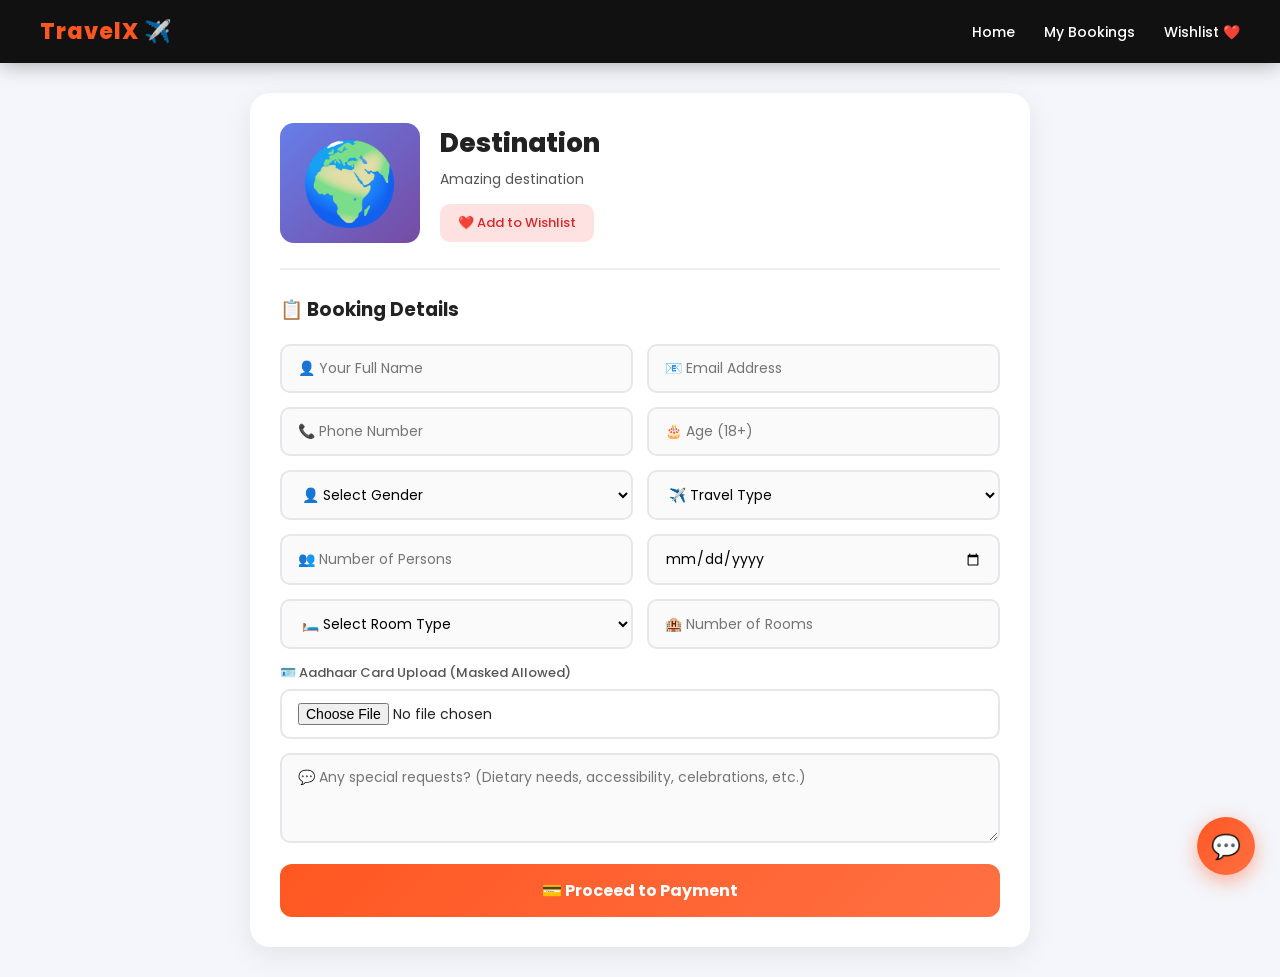
<file: form.html>
<!DOCTYPE html>
<html>
<head>
<title>Book Your Trip - TravelX</title>
<link rel="stylesheet" href="style.css">
<link href="https://fonts.googleapis.com/css2?family=Poppins:wght@300;400;500;600;700;800&display=swap" rel="stylesheet">
</head>
<body>

<!-- NAVBAR -->
<nav>
  <h2>TravelX ✈️</h2>
  <div class="nav-links">
    <a href="index.html">Home</a>
    <a href="mybookings.html">My Bookings</a>
    <a href="wishlist.html">Wishlist ❤️</a>
  </div>
</nav>

<div class="container">

  <div class="place-hero">
    <div class="place-hero-img" id="placeHero">
      <span id="placeIcon" style="font-size:80px;">🌍</span>
    </div>
    <div class="place-info">
      <h2 id="placeName">Loading...</h2>
      <p id="desc">Amazing destination awaits you</p>
      <h3 id="price" style="color:#ff5722;"></h3>
      <button class="wish-btn" onclick="addWishlist()">❤️ Add to Wishlist</button>
    </div>
  </div>

  <hr style="margin:25px 0;border:1px solid #eee;">

  <h3 style="margin-bottom:20px;">📋 Booking Details</h3>

  <form id="bookingForm" onsubmit="saveData(event)">

    <div class="form-row">
      <input type="text" id="name" placeholder="👤 Your Full Name" required>
      <input type="email" id="email" placeholder="📧 Email Address" required>
    </div>

    <div class="form-row">
      <input type="tel" id="phone" placeholder="📞 Phone Number" required pattern="[0-9]{10}" maxlength="10">
      <input type="number" id="age" placeholder="🎂 Age (18+)" required min="18" max="100">
    </div>

    <div class="form-row">
      <select id="gender" required>
        <option value="">👤 Select Gender</option>
        <option>Male</option>
        <option>Female</option>
        <option>Other</option>
      </select>
      <select id="travelType" required onchange="setPersons()">
        <option value="">✈️ Travel Type</option>
        <option>Solo</option>
        <option>Couple</option>
        <option>Family</option>
        <option>Friends</option>
      </select>
    </div>

    <div class="form-row">
      <input type="number" id="persons" placeholder="👥 Number of Persons" required min="1">
      <input type="date" id="date" required>
    </div>

    <div class="form-row">
      <select id="roomType" required>
        <option value="">🛏️ Select Room Type</option>
        <option>Single Bed (1 person)</option>
        <option>Double Bed (2 persons)</option>
        <option>2 Beds in One Room</option>
        <option>Luxury Room</option>
        <option>Suite</option>
      </select>
      <input type="number" id="rooms" placeholder="🏨 Number of Rooms" required min="1">
    </div>

    <div class="file-upload">
      <label>🪪 Aadhaar Card Upload (Masked Allowed)</label>
      <input type="file" id="aadhaar" accept="image/*,.pdf" required>
    </div>

    <textarea id="request" placeholder="💬 Any special requests? (Dietary needs, accessibility, celebrations, etc.)"></textarea>

    <div class="total-section" id="totalSection" style="display:none;">
      <div class="total-box">
        <span>Estimated Total</span>
        <span id="totalAmt" style="color:#ff5722;font-weight:700;font-size:20px;"></span>
      </div>
    </div>

    <button type="submit" class="submit-btn">💳 Proceed to Payment</button>

  </form>

</div>

<!-- PAYMENT POPUP -->
<div id="payment" class="payment-popup" style="display:none;">
  <div class="payment-box">
    <h3>🔒 Secure Payment</h3>
    <p id="payAmount" style="color:#ff5722;font-weight:600;font-size:18px;margin:10px 0;"></p>
    <hr style="margin-bottom:20px;">
    <p style="color:#666;margin-bottom:15px;">Enter Card Details</p>
    <input type="text" id="cardNum" placeholder="💳 Card Number (16 digits)" maxlength="19" oninput="formatCard(this)">
    <input type="text" id="expiry" placeholder="📅 Expiry MM/YY" maxlength="5" oninput="formatExpiry(this)">
    <input type="text" id="cvv" placeholder="🔐 CVV" maxlength="3" type="password">
    <input type="text" id="cardName" placeholder="👤 Name on Card">
    <div style="display:flex;gap:10px;">
      <button onclick="confirmPayment()" style="flex:1;">✅ Pay Now</button>
      <button onclick="document.getElementById('payment').style.display='none'" style="flex:1;background:#999;">❌ Cancel</button>
    </div>
  </div>
</div>

<!-- CHATBOT BUTTON -->
<button class="chat-btn" onclick="toggleChat()">💬</button>
<div id="chatbox" class="chatbox hidden">
  <div class="chat-header">
    <span>🤖 TravelX Assistant</span>
    <button onclick="toggleChat()">✕</button>
  </div>
  <div class="chat-body" id="chatBody">
    <div class="bot-msg">👋 Need help with your booking? Ask me!</div>
  </div>
  <div class="chat-footer">
    <input type="text" id="chatInput" placeholder="Ask me anything..." onkeydown="if(event.key==='Enter') sendMsg()">
    <button onclick="sendMsg()">➤</button>
  </div>
</div>

<script src="script.js"></script>
<script>
// Calculate total on persons/rooms change
document.getElementById('persons').addEventListener('input', updateTotal);
document.getElementById('rooms').addEventListener('input', updateTotal);

function updateTotal(){
  let price = parseInt(localStorage.getItem('selectedPrice') || 0);
  let persons = parseInt(document.getElementById('persons').value || 1);
  let rooms = parseInt(document.getElementById('rooms').value || 1);
  let total = price * persons;
  if(total > 0){
    document.getElementById('totalSection').style.display = 'block';
    document.getElementById('totalAmt').innerText = '₹' + total.toLocaleString('en-IN');
  }
}
</script>
</body>
</html>
</file>
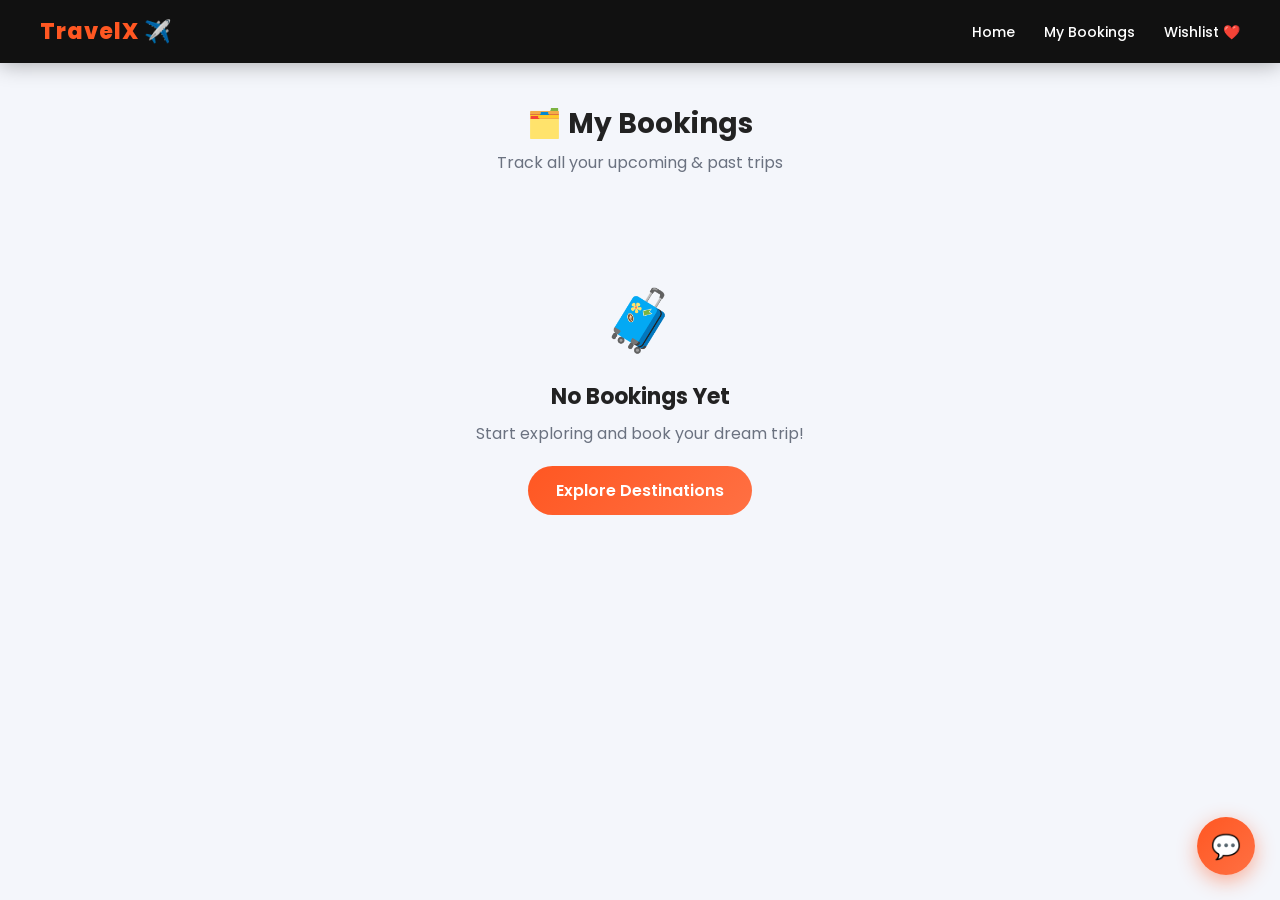
<file: mybookings.html>
<!DOCTYPE html>
<html>
<head>
<title>My Bookings - TravelX</title>
<link rel="stylesheet" href="style.css">
<link href="https://fonts.googleapis.com/css2?family=Poppins:wght@300;400;500;600;700;800&display=swap" rel="stylesheet">
</head>
<body>

<nav>
  <h2>TravelX ✈️</h2>
  <div class="nav-links">
    <a href="index.html">Home</a>
    <a href="mybookings.html">My Bookings</a>
    <a href="wishlist.html">Wishlist ❤️</a>
  </div>
</nav>

<div class="page-header">
  <h2>🗂️ My Bookings</h2>
  <p>Track all your upcoming & past trips</p>
</div>

<div class="list-container" id="bookings">
  <!-- Loaded by JS -->
</div>

<!-- CHATBOT BUTTON -->
<button class="chat-btn" onclick="toggleChat()">💬</button>
<div id="chatbox" class="chatbox hidden">
  <div class="chat-header">
    <span>🤖 TravelX Assistant</span>
    <button onclick="toggleChat()">✕</button>
  </div>
  <div class="chat-body" id="chatBody">
    <div class="bot-msg">👋 Hi! Need help managing your bookings?</div>
  </div>
  <div class="chat-footer">
    <input type="text" id="chatInput" placeholder="Ask me anything..." onkeydown="if(event.key==='Enter') sendMsg()">
    <button onclick="sendMsg()">➤</button>
  </div>
</div>

<script src="script.js"></script>
</body>
</html>
</file>
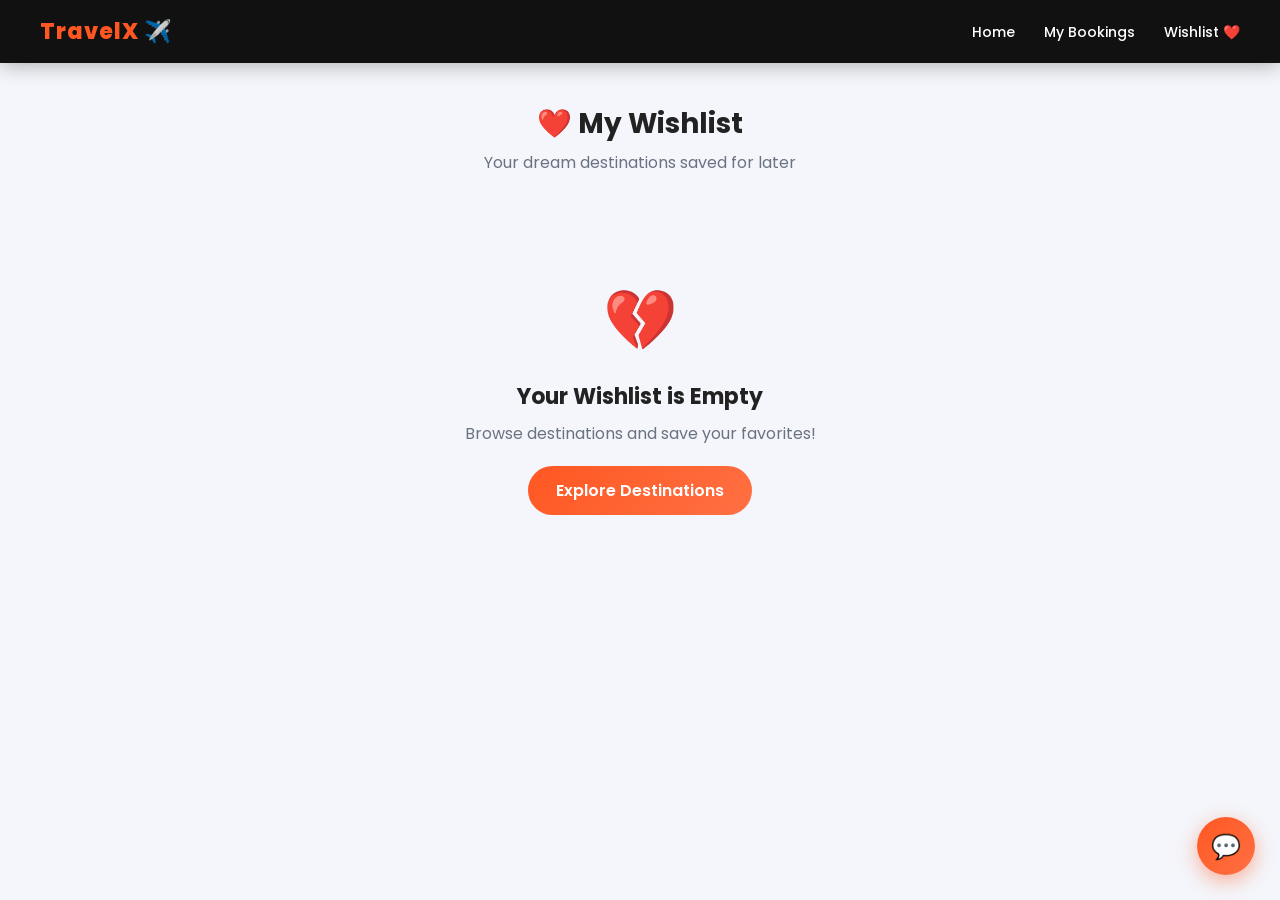
<file: wishlist.html>
<!DOCTYPE html>
<html>
<head>
<title>Wishlist - TravelX</title>
<link rel="stylesheet" href="style.css">
<link href="https://fonts.googleapis.com/css2?family=Poppins:wght@300;400;500;600;700;800&display=swap" rel="stylesheet">
</head>
<body>

<nav>
  <h2>TravelX ✈️</h2>
  <div class="nav-links">
    <a href="index.html">Home</a>
    <a href="mybookings.html">My Bookings</a>
    <a href="wishlist.html">Wishlist ❤️</a>
  </div>
</nav>

<div class="page-header">
  <h2>❤️ My Wishlist</h2>
  <p>Your dream destinations saved for later</p>
</div>

<div class="list-container" id="wishlist">
  <!-- Loaded by JS -->
</div>

<!-- CHATBOT BUTTON -->
<button class="chat-btn" onclick="toggleChat()">💬</button>
<div id="chatbox" class="chatbox hidden">
  <div class="chat-header">
    <span>🤖 TravelX Assistant</span>
    <button onclick="toggleChat()">✕</button>
  </div>
  <div class="chat-body" id="chatBody">
    <div class="bot-msg">👋 Hi! Want to know more about your wishlist destinations?</div>
  </div>
  <div class="chat-footer">
    <input type="text" id="chatInput" placeholder="Ask me anything..." onkeydown="if(event.key==='Enter') sendMsg()">
    <button onclick="sendMsg()">➤</button>
  </div>
</div>

<script src="script.js"></script>
</body>
</html>
</file>
<file: style.css>
/* ============================================================
   GLOBAL RESET & BASE
   ============================================================ */
* {
  margin: 0;
  padding: 0;
  box-sizing: border-box;
  font-family: 'Poppins', sans-serif;
}

body {
  background: #f4f6fb;
  color: #222;
}

/* ============================================================
   NAVBAR
   ============================================================ */
nav {
  display: flex;
  justify-content: space-between;
  align-items: center;
  padding: 15px 40px;
  background: #111;
  color: white;
  position: sticky;
  top: 0;
  z-index: 100;
  box-shadow: 0 2px 20px rgba(0,0,0,0.3);
}

nav h2 {
  font-size: 22px;
  font-weight: 800;
  color: #ff5722;
  letter-spacing: 1px;
}

.nav-links a {
  color: white;
  margin-left: 25px;
  text-decoration: none;
  font-weight: 500;
  font-size: 14px;
  transition: color 0.2s;
}

.nav-links a:hover {
  color: #ff5722;
}

/* ============================================================
   HEADER / HERO
   ============================================================ */
header {
  text-align: center;
  padding: 70px 20px;
  background: linear-gradient(135deg, #1f2937 0%, #111827 100%);
  color: white;
  position: relative;
  overflow: hidden;
}

header::before {
  content: '';
  position: absolute;
  top: -50%;
  left: -50%;
  width: 200%;
  height: 200%;
  background: radial-gradient(circle at 30% 50%, rgba(255,87,34,0.12) 0%, transparent 60%),
              radial-gradient(circle at 70% 50%, rgba(103,126,234,0.12) 0%, transparent 60%);
}

header h1 {
  font-size: 42px;
  font-weight: 800;
  position: relative;
}

header p {
  font-size: 16px;
  color: #9ca3af;
  margin-top: 10px;
  position: relative;
}

/* ============================================================
   SEARCH
   ============================================================ */
#search {
  width: 55%;
  margin: 28px auto;
  display: block;
  padding: 14px 22px;
  border-radius: 30px;
  border: 2px solid #e5e7eb;
  font-size: 15px;
  outline: none;
  transition: border 0.2s, box-shadow 0.2s;
  background: white;
}

#search:focus {
  border-color: #ff5722;
  box-shadow: 0 0 0 4px rgba(255,87,34,0.1);
}

/* ============================================================
   FILTERS
   ============================================================ */
.filters {
  text-align: center;
  margin-bottom: 24px;
}

.filters select {
  padding: 10px 18px;
  margin: 6px;
  border-radius: 25px;
  border: 2px solid #e5e7eb;
  font-size: 14px;
  background: white;
  cursor: pointer;
  outline: none;
  transition: border 0.2s;
  font-family: 'Poppins', sans-serif;
}

.filters select:focus {
  border-color: #ff5722;
}

/* ============================================================
   PLACE CARDS GRID
   ============================================================ */
.places {
  display: grid;
  grid-template-columns: repeat(auto-fill, minmax(240px, 1fr));
  gap: 22px;
  padding: 10px 30px 30px;
}

/* ============================================================
   CARD
   ============================================================ */
.card {
  background: white;
  border-radius: 16px;
  overflow: hidden;
  cursor: pointer;
  box-shadow: 0 4px 20px rgba(0,0,0,0.08);
  transition: transform 0.25s, box-shadow 0.25s;
}

.card:hover {
  transform: translateY(-6px);
  box-shadow: 0 12px 35px rgba(0,0,0,0.15);
}

.card-img-placeholder {
  width: 100%;
  height: 160px;
  display: flex;
  align-items: center;
  justify-content: center;
  position: relative;
}

.place-icon {
  font-size: 55px;
  filter: drop-shadow(0 2px 8px rgba(0,0,0,0.2));
}

.card-content {
  padding: 14px 16px;
}

.card-content h3 {
  font-size: 17px;
  font-weight: 700;
  margin-bottom: 4px;
  color: #111;
}

.price-tag {
  color: #ff5722;
  font-weight: 600;
  font-size: 15px;
}

.days-tag {
  color: #6b7280;
  font-size: 13px;
  margin-top: 2px;
}

.stars {
  font-size: 12px;
  margin-top: 5px;
}

.card img {
  width: 100%;
  height: 180px;       /* fixed height for all cards */
  object-fit: cover;   /* crop image nicely */
  border-top-left-radius: 12px;
  border-top-right-radius: 12px;
}

/* ============================================================
   TRAVEL PLANNER
   ============================================================ */
.planner {
  background: white;
  max-width: 520px;
  margin: 40px auto;
  padding: 30px;
  border-radius: 20px;
  text-align: center;
  box-shadow: 0 8px 30px rgba(0,0,0,0.1);
}

.planner h2 {
  font-size: 22px;
  font-weight: 700;
  color: #111;
  margin-bottom: 5px;
}

.planner input,
.planner select {
  width: 100%;
  padding: 12px 16px;
  margin: 8px 0;
  border-radius: 10px;
  border: 2px solid #e5e7eb;
  font-size: 14px;
  outline: none;
  font-family: 'Poppins', sans-serif;
  transition: border 0.2s;
}

.planner input:focus,
.planner select:focus {
  border-color: #ff5722;
}

.planner button {
  width: 100%;
  padding: 13px;
  background: linear-gradient(135deg, #ff5722, #ff7043);
  color: white;
  border: none;
  border-radius: 12px;
  cursor: pointer;
  font-size: 15px;
  font-weight: 600;
  margin-top: 8px;
  transition: transform 0.2s, box-shadow 0.2s;
}

.planner button:hover {
  transform: translateY(-2px);
  box-shadow: 0 6px 20px rgba(255,87,34,0.35);
}

/* Plan Result */
.plan-result {
  margin-top: 20px;
  text-align: left;
}

.plan-card {
  background: #f8f9fa;
  border-radius: 14px;
  padding: 20px;
  border-left: 4px solid #ff5722;
}

.plan-card h4 {
  font-size: 16px;
  font-weight: 700;
  margin-bottom: 12px;
  color: #111;
}

.plan-suggestions {
  display: flex;
  flex-wrap: wrap;
  gap: 8px;
  margin-bottom: 15px;
}

.plan-tag {
  background: white;
  border: 2px solid #ff5722;
  color: #ff5722;
  padding: 5px 12px;
  border-radius: 20px;
  font-size: 13px;
  font-weight: 500;
}

.plan-stats {
  display: grid;
  grid-template-columns: repeat(3, 1fr);
  gap: 10px;
  margin-bottom: 15px;
}

.plan-stat {
  background: white;
  border-radius: 10px;
  padding: 12px;
  text-align: center;
  box-shadow: 0 2px 8px rgba(0,0,0,0.06);
  display: flex;
  flex-direction: column;
  gap: 3px;
}

.stat-icon { font-size: 20px; }
.stat-label { font-size: 11px; color: #6b7280; }
.stat-val { font-size: 15px; font-weight: 700; color: #111; }

.plan-tips {
  background: white;
  border-radius: 10px;
  padding: 12px 16px;
}

.plan-tips p {
  font-size: 13px;
  color: #374151;
  margin-bottom: 6px;
  line-height: 1.6;
}

.plan-tips p:last-child { margin-bottom: 0; }

/* ============================================================
   FOOTER
   ============================================================ */
footer {
  background: #111;
  color: #9ca3af;
  text-align: center;
  padding: 25px 20px;
  margin-top: 50px;
  font-size: 14px;
}

footer p { margin: 4px 0; }

/* ============================================================
   PAGE HEADER (bookings / wishlist)
   ============================================================ */
.page-header {
  text-align: center;
  padding: 40px 20px 20px;
}

.page-header h2 {
  font-size: 28px;
  font-weight: 700;
}

.page-header p {
  color: #6b7280;
  margin-top: 5px;
}

/* ============================================================
   LIST CONTAINER
   ============================================================ */
.list-container {
  max-width: 850px;
  margin: 20px auto 50px;
  padding: 0 20px;
}

/* ============================================================
   BOOKING / WISHLIST CARD
   ============================================================ */
.booking-card {
  background: white;
  display: flex;
  gap: 18px;
  padding: 18px;
  border-radius: 14px;
  margin-bottom: 16px;
  box-shadow: 0 4px 18px rgba(0,0,0,0.08);
  transition: transform 0.2s;
}

.booking-card:hover {
  transform: translateY(-2px);
}

.booking-img {
  width: 130px;
  min-width: 130px;
  height: 110px;
  border-radius: 12px;
  display: flex;
  align-items: center;
  justify-content: center;
  font-size: 42px;
}

.booking-details {
  flex: 1;
}

.booking-details h3 {
  font-size: 18px;
  font-weight: 700;
  margin-bottom: 5px;
}

.booking-details p {
  font-size: 13px;
  color: #555;
  margin-bottom: 3px;
}

.status-badge {
  font-size: 11px;
  font-weight: 600;
  padding: 4px 10px;
  border-radius: 20px;
}

.status-upcoming  { background: #dcfce7; color: #15803d; }
.status-completed { background: #f3f4f6; color: #6b7280; }

.remove-btn {
  background: #fee2e2;
  color: #dc2626;
  border: none;
  padding: 7px 14px;
  cursor: pointer;
  border-radius: 8px;
  font-size: 13px;
  font-weight: 500;
  transition: background 0.2s;
}

.remove-btn:hover { background: #fecaca; }

.book-now-btn {
  background: linear-gradient(135deg, #ff5722, #ff7043);
  color: white;
  border: none;
  padding: 7px 14px;
  cursor: pointer;
  border-radius: 8px;
  font-size: 13px;
  font-weight: 500;
  transition: opacity 0.2s;
}

.book-now-btn:hover { opacity: 0.85; }

/* Empty State */
.empty-state {
  text-align: center;
  padding: 60px 20px;
}

.empty-state h3 {
  font-size: 22px;
  margin: 15px 0 8px;
}

.empty-state p {
  color: #6b7280;
  margin-bottom: 20px;
}

.explore-btn {
  background: linear-gradient(135deg, #ff5722, #ff7043);
  color: white;
  padding: 12px 28px;
  border-radius: 25px;
  text-decoration: none;
  font-weight: 600;
  display: inline-block;
  transition: transform 0.2s;
}

.explore-btn:hover { transform: translateY(-2px); }

/* ============================================================
   FORM PAGE
   ============================================================ */
.container {
  max-width: 780px;
  margin: 30px auto;
  background: white;
  border-radius: 20px;
  padding: 30px;
  box-shadow: 0 8px 30px rgba(0,0,0,0.08);
}

.place-hero {
  display: flex;
  gap: 20px;
  align-items: center;
  margin-bottom: 10px;
}

.place-hero-img {
  width: 140px;
  height: 120px;
  border-radius: 14px;
  display: flex;
  align-items: center;
  justify-content: center;
  background: linear-gradient(135deg, #667eea, #764ba2);
  flex-shrink: 0;
}

.place-info h2 {
  font-size: 26px;
  font-weight: 800;
}

.place-info p {
  color: #555;
  margin: 6px 0;
  font-size: 14px;
}

.wish-btn {
  background: #fee2e2;
  color: #dc2626;
  border: none;
  padding: 9px 18px;
  border-radius: 10px;
  cursor: pointer;
  font-size: 13px;
  font-weight: 500;
  margin-top: 8px;
  transition: background 0.2s;
}

.wish-btn:hover { background: #fecaca; }

/* Form rows */
.form-row {
  display: grid;
  grid-template-columns: 1fr 1fr;
  gap: 14px;
  margin-bottom: 14px;
}

.container input,
.container select,
.container textarea {
  width: 100%;
  padding: 12px 16px;
  border: 2px solid #e5e7eb;
  border-radius: 10px;
  font-size: 14px;
  outline: none;
  font-family: 'Poppins', sans-serif;
  transition: border 0.2s;
  background: #fafafa;
}

.container input:focus,
.container select:focus,
.container textarea:focus {
  border-color: #ff5722;
  background: white;
}

.container textarea {
  width: 100%;
  height: 90px;
  resize: vertical;
  margin-bottom: 14px;
}

.file-upload {
  margin-bottom: 14px;
}

.file-upload label {
  display: block;
  font-size: 13px;
  color: #555;
  font-weight: 500;
  margin-bottom: 6px;
}

.file-upload input {
  background: white;
}

.total-section {
  margin-bottom: 14px;
}

.total-box {
  background: #fff7f5;
  border: 2px solid #ff5722;
  border-radius: 12px;
  padding: 14px 20px;
  display: flex;
  justify-content: space-between;
  align-items: center;
  font-weight: 600;
}

.submit-btn {
  width: 100%;
  padding: 14px;
  background: linear-gradient(135deg, #ff5722, #ff7043);
  color: white;
  border: none;
  border-radius: 12px;
  cursor: pointer;
  font-size: 16px;
  font-weight: 700;
  transition: transform 0.2s, box-shadow 0.2s;
}

.submit-btn:hover {
  transform: translateY(-2px);
  box-shadow: 0 8px 25px rgba(255,87,34,0.4);
}

/* ============================================================
   PAYMENT POPUP
   ============================================================ */
.payment-popup {
  position: fixed;
  top: 0; left: 0;
  width: 100%; height: 100%;
  background: rgba(0,0,0,0.6);
  display: flex;
  align-items: center;
  justify-content: center;
  z-index: 9999;
  backdrop-filter: blur(4px);
}

.payment-box {
  background: white;
  padding: 35px;
  border-radius: 20px;
  width: 380px;
  box-shadow: 0 20px 60px rgba(0,0,0,0.3);
  text-align: center;
}

.payment-box h3 {
  font-size: 22px;
  font-weight: 700;
  margin-bottom: 5px;
}

.payment-box input {
  width: 100%;
  padding: 12px 16px;
  border: 2px solid #e5e7eb;
  border-radius: 10px;
  font-size: 14px;
  outline: none;
  font-family: 'Poppins', sans-serif;
  margin-bottom: 12px;
  transition: border 0.2s;
}

.payment-box input:focus {
  border-color: #ff5722;
}

.payment-box button {
  padding: 12px 20px;
  background: linear-gradient(135deg, #ff5722, #ff7043);
  color: white;
  border: none;
  border-radius: 10px;
  cursor: pointer;
  font-size: 14px;
  font-weight: 600;
  transition: opacity 0.2s;
}

.payment-box button:hover { opacity: 0.9; }

/* ============================================================
   CHATBOT
   ============================================================ */
.chat-btn {
  position: fixed;
  bottom: 25px;
  right: 25px;
  width: 58px;
  height: 58px;
  border-radius: 50%;
  background: linear-gradient(135deg, #ff5722, #ff7043);
  color: white;
  font-size: 24px;
  border: none;
  cursor: pointer;
  box-shadow: 0 6px 20px rgba(255,87,34,0.45);
  z-index: 500;
  transition: transform 0.2s;
}

.chat-btn:hover { transform: scale(1.08); }

.chatbox {
  position: fixed;
  bottom: 95px;
  right: 25px;
  width: 330px;
  background: white;
  border-radius: 18px;
  box-shadow: 0 15px 50px rgba(0,0,0,0.2);
  z-index: 500;
  overflow: hidden;
  transition: all 0.3s ease;
  display: flex;
  flex-direction: column;
}

.chatbox.hidden {
  display: none;
}

.chat-header {
  background: linear-gradient(135deg, #ff5722, #ff7043);
  color: white;
  padding: 14px 16px;
  display: flex;
  justify-content: space-between;
  align-items: center;
  font-weight: 600;
  font-size: 14px;
}

.chat-header button {
  background: none;
  border: none;
  color: white;
  font-size: 16px;
  cursor: pointer;
  line-height: 1;
}

.chat-body {
  height: 300px;
  overflow-y: auto;
  padding: 14px;
  display: flex;
  flex-direction: column;
  gap: 8px;
  background: #f9fafb;
}

.bot-msg {
  background: white;
  padding: 10px 14px;
  border-radius: 14px 14px 14px 4px;
  font-size: 13px;
  color: #222;
  box-shadow: 0 2px 8px rgba(0,0,0,0.07);
  max-width: 90%;
  line-height: 1.6;
  align-self: flex-start;
}

.user-msg {
  background: linear-gradient(135deg, #ff5722, #ff7043);
  color: white;
  padding: 10px 14px;
  border-radius: 14px 14px 4px 14px;
  font-size: 13px;
  max-width: 80%;
  align-self: flex-end;
  box-shadow: 0 2px 10px rgba(255,87,34,0.3);
}

.chat-footer {
  display: flex;
  gap: 8px;
  padding: 10px 12px;
  border-top: 1px solid #f0f0f0;
  background: white;
}

.chat-footer input {
  flex: 1;
  padding: 10px 14px;
  border-radius: 20px;
  border: 2px solid #e5e7eb;
  font-size: 13px;
  outline: none;
  font-family: 'Poppins', sans-serif;
}

.chat-footer input:focus {
  border-color: #ff5722;
}

.chat-footer button {
  background: linear-gradient(135deg, #ff5722, #ff7043);
  color: white;
  border: none;
  padding: 8px 14px;
  border-radius: 20px;
  cursor: pointer;
  font-size: 15px;
  transition: opacity 0.2s;
}

.chat-footer button:hover { opacity: 0.85; }

/* ============================================================
   CUSTOM ALERT
   ============================================================ */
.custom-alert {
  position: fixed;
  top: 80px;
  left: 50%;
  transform: translateX(-50%) translateY(-10px);
  padding: 14px 24px;
  border-radius: 12px;
  font-size: 14px;
  font-weight: 600;
  z-index: 9999;
  opacity: 0;
  transition: opacity 0.3s, transform 0.3s;
  box-shadow: 0 6px 20px rgba(0,0,0,0.15);
  min-width: 280px;
  text-align: center;
}

.custom-alert.show {
  opacity: 1;
  transform: translateX(-50%) translateY(0);
}

.alert-success { background: #dcfce7; color: #15803d; border: 2px solid #bbf7d0; }
.alert-error   { background: #fee2e2; color: #dc2626; border: 2px solid #fecaca; }
.alert-info    { background: #fff7ed; color: #ea580c; border: 2px solid #fed7aa; }

/* ============================================================
   RESPONSIVE
   ============================================================ */
@media (max-width: 768px) {
  nav { padding: 12px 20px; }
  nav h2 { font-size: 18px; }
  .nav-links a { margin-left: 12px; font-size: 13px; }
  header h1 { font-size: 28px; }
  #search { width: 90%; }
  .places { grid-template-columns: repeat(auto-fill, minmax(160px, 1fr)); gap: 14px; padding: 10px 16px; }
  .card-img-placeholder { height: 120px; }
  .place-icon { font-size: 40px; }
  .form-row { grid-template-columns: 1fr; }
  .place-hero { flex-direction: column; text-align: center; }
  .booking-card { flex-direction: column; }
  .booking-img { width: 100%; height: 100px; }
  .plan-stats { grid-template-columns: repeat(3, 1fr); }
  .chatbox { width: 290px; right: 10px; bottom: 80px; }
  .payment-box { width: 90%; margin: 0 20px; }
}

@media (max-width: 480px) {
  .places { grid-template-columns: 1fr 1fr; }
  .planner { margin: 20px 16px; }
  .container { margin: 16px; padding: 20px; }
}
</file>
